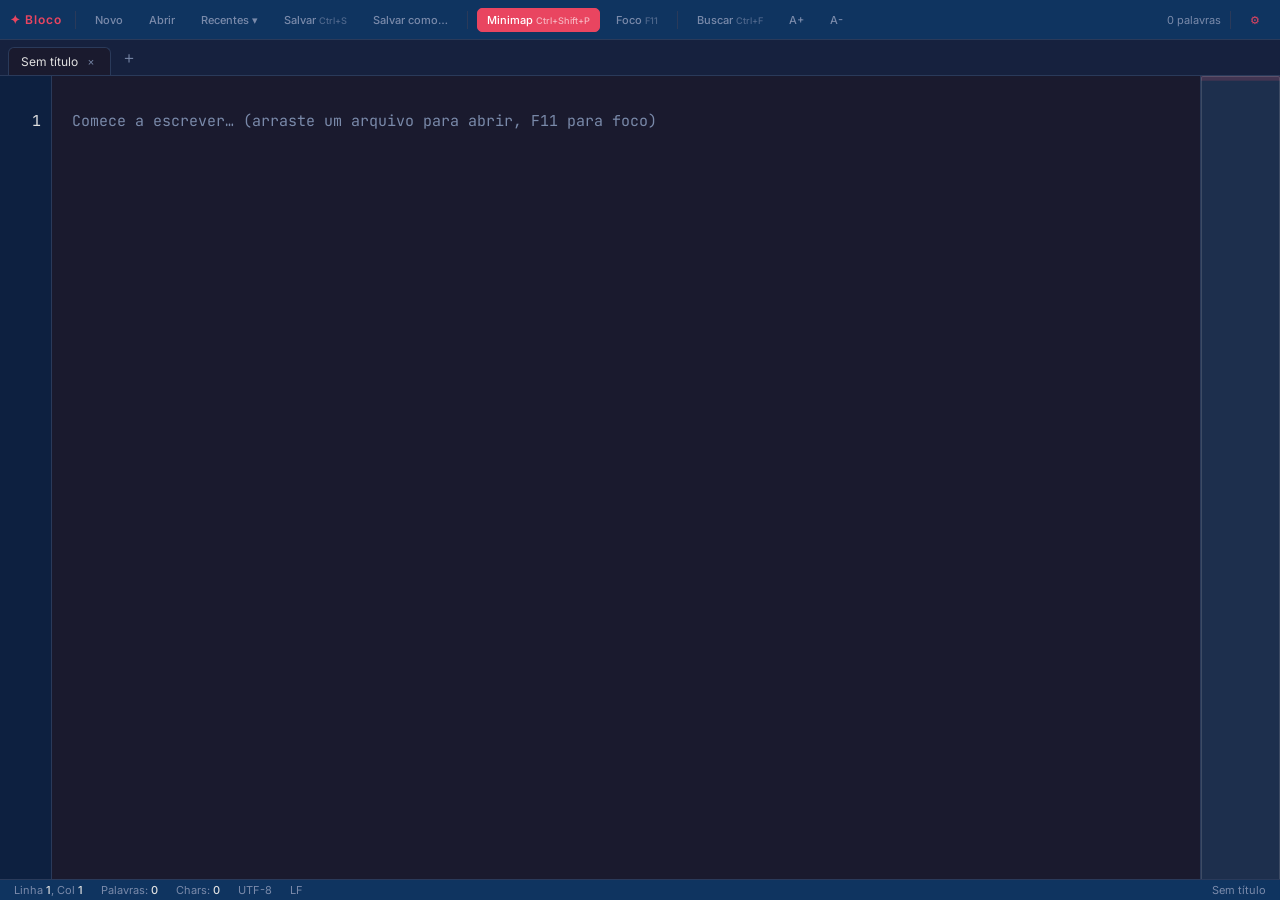
<file: index.html>
<!DOCTYPE html>
<html lang="pt-BR">
<head>
    <meta charset="UTF-8">
    <meta name="viewport" content="width=device-width, initial-scale=1.0">
    <meta name="description" content="Bloco de notas personalizável com abas, minimap, temas e chips de link.">
    <meta name="theme-color" content="#0f3460">
    <title>Bloco</title>
    <link rel="icon" href="icons/icon-192.png" type="image/png">
    <link rel="manifest" href="manifest.webmanifest">
    <link rel="preconnect" href="https://fonts.googleapis.com">
    <link href="https://fonts.googleapis.com/css2?family=JetBrains+Mono:wght@400;500&family=Inter:wght@400;500;600&display=swap" rel="stylesheet">
    <link rel="stylesheet" href="style.css">
</head>
<body>

<!-- TITLEBAR -->
<div class="titlebar">
  <span class="logo">✦ Bloco</span>
  <div class="tb-sep"></div>

  <button class="tbtn" onclick="newTab()" title="Nova aba (Ctrl+T)">Novo</button>
  <button class="tbtn" onclick="openFile()" title="Abrir arquivo (Ctrl+O)">Abrir</button>

  <div class="dropdown-wrap">
    <button class="tbtn" id="recentBtn" onclick="toggleRecent()" aria-haspopup="true" aria-expanded="false">Recentes ▾</button>
    <div id="recentDrop"></div>
  </div>

  <button class="tbtn" onclick="saveFile()">Salvar <small>Ctrl+S</small></button>
  <button class="tbtn" onclick="saveAs()" title="Salvar como (Ctrl+Shift+S)">Salvar como…</button>

  <div class="tb-sep"></div>

  <button class="tbtn active" id="previewBtn" onclick="togglePreview()">Minimap <small>Ctrl+Shift+P</small></button>
  <button class="tbtn" id="focusBtn" onclick="toggleFocus()">Foco <small>F11</small></button>

  <div class="tb-sep"></div>

  <button class="tbtn" onclick="toggleFind()">Buscar <small>Ctrl+F</small></button>
  <button class="tbtn" onclick="changeFontSize(1)" title="Aumentar fonte" aria-label="Aumentar fonte">A+</button>
  <button class="tbtn" onclick="changeFontSize(-1)" title="Diminuir fonte" aria-label="Diminuir fonte">A-</button>

  <div class="spacer"></div>
  <button class="tbtn accent" id="installBtn" onclick="installApp()" hidden title="Instalar como aplicativo do computador">⬇ Instalar app</button>
  <span class="wc-display" id="wcTop">0 palavras</span>
  <div class="tb-sep"></div>
  <button class="tbtn accent" onclick="toggleSettings()" title="Configurações (Ctrl+,)" aria-label="Configurações">⚙</button>
</div>

<!-- TABS -->
<div class="tabbar" id="tabbar">
  <button class="new-tab-btn" onclick="newTab()" title="Nova aba (Ctrl+T)" aria-label="Nova aba">＋</button>
</div>

<!-- FIND BAR -->
<div id="findbar" role="search">
  <input id="findInput" placeholder="Buscar…" aria-label="Buscar" oninput="doFind()" onkeydown="findKey(event)">
  <input id="replaceInput" placeholder="Substituir por…" aria-label="Substituir por" onkeydown="replaceKey(event)">
  <button class="find-btn" onclick="doReplace()" title="Substituir (Enter no campo)">Substituir</button>
  <button class="find-btn" onclick="doReplaceAll()" title="Substituir tudo (Ctrl+Enter no campo)">Tudo</button>
  <label title="Diferenciar maiúsculas/minúsculas"><input type="checkbox" id="caseCk" onchange="doFind()"> Aa</label>
  <label title="Palavra inteira"><input type="checkbox" id="wordCk" onchange="doFind()"> Palavra</label>
  <span class="match-info" id="matchInfo" aria-live="polite"></span>
  <button class="tbtn" onclick="prevMatch()" title="Anterior (Shift+Enter)" aria-label="Resultado anterior">↑</button>
  <button class="tbtn" onclick="nextMatch()" title="Próximo (Enter)" aria-label="Próximo resultado">↓</button>
  <button class="tbtn" onclick="toggleFind(false)" title="Fechar (Esc)" aria-label="Fechar busca">✕</button>
</div>

<!-- MAIN -->
<div class="main">
  <div class="editor-pane" id="editorPane">
    <div class="gutter" id="gutter" aria-hidden="true"></div>
    <div id="editor-wrap">
      <div id="editor"
        class="is-empty"
        contenteditable="true"
        role="textbox"
        aria-multiline="true"
        aria-label="Editor de texto"
        spellcheck="true"
        data-placeholder="Comece a escrever… (arraste um arquivo para abrir, F11 para foco)"
      ></div>
    </div>
    <div id="minimap" aria-hidden="true">
      <canvas id="minimapCanvas"></canvas>
      <div id="minimap-viewport"></div>
    </div>
  </div>
</div>

<!-- STATUS BAR -->
<div class="statusbar">
  <span>Linha <b id="sLine">1</b>, Col <b id="sCol">1</b> <span id="sSel"></span></span>
  <span>Palavras: <b id="sWords">0</b></span>
  <span>Chars: <b id="sChars">0</b></span>
  <span id="sEncoding">UTF-8</span>
  <span id="sEol">LF</span>
  <span id="sFile" class="status-file">Sem título</span>
</div>

<!-- SETTINGS -->
<div id="settings" aria-label="Configurações">
  <button class="panel-close" onclick="toggleSettings(false)" aria-label="Fechar configurações">✕</button>

  <div>
    <div class="panel-title">Tema</div>
    <div class="theme-grid" id="themeGrid"></div>
  </div>

  <div>
    <div class="panel-title">Cores</div>
    <div class="sg">
      <div class="slabel">Fundo</div>
      <div class="color-row">
        <input type="color" id="cBg" oninput="setCustomColor('--bg',this.value)">
        <span>Cor de fundo do editor</span>
      </div>
      <div class="slabel">Texto</div>
      <div class="color-row">
        <input type="color" id="cText" oninput="setCustomColor('--text',this.value)">
        <span>Cor do texto</span>
      </div>
      <div class="slabel">Destaque</div>
      <div class="color-row">
        <input type="color" id="cAccent" oninput="setCustomColor('--accent',this.value)">
        <span>Cor de destaque</span>
      </div>
    </div>
  </div>

  <div>
    <div class="panel-title">Tipografia</div>
    <div class="sg">
      <div class="slabel">Fonte do editor</div>
      <select id="fontSel" onchange="applyFont()">
        <option value="'JetBrains Mono', monospace">JetBrains Mono</option>
        <option value="'Courier New', monospace">Courier New</option>
        <option value="'Inter', sans-serif">Inter</option>
        <option value="Georgia, serif">Georgia</option>
        <option value="system-ui, sans-serif">Sistema</option>
      </select>

      <div class="slabel">Tamanho: <b id="fsVal">15</b>px</div>
      <input type="range" min="11" max="28" value="15" id="fsRange" oninput="applyFontSize(this.value)" aria-label="Tamanho da fonte">

      <div class="slabel">Espaçamento entre linhas: <b id="lhVal">1.75</b></div>
      <input type="range" min="120" max="300" step="5" value="175" id="lhRange" oninput="applyLineHeight(this.value)" aria-label="Espaçamento entre linhas">
    </div>
  </div>

  <div>
    <div class="panel-title">Editor</div>
    <div class="sg">
      <div class="tog-row">
        <span class="slabel">Quebra de linha automática <small>(Alt+Z)</small></span>
        <label class="tog"><input type="checkbox" id="wrapTgl" onchange="toggleWrap()"><span class="sl"></span></label>
      </div>
      <div class="tog-row">
        <span class="slabel">Verificação ortográfica</span>
        <label class="tog"><input type="checkbox" id="spellTgl" checked onchange="toggleSpell()"><span class="sl"></span></label>
      </div>
      <div class="tog-row">
        <span class="slabel" title="Guarda as abas abertas neste navegador e as restaura ao reabrir">Restaurar abas ao reabrir</span>
        <label class="tog"><input type="checkbox" id="sessionTgl" checked onchange="toggleSession()"><span class="sl"></span></label>
      </div>
      <div class="tog-row">
        <span class="slabel">Números de linha</span>
        <label class="tog"><input type="checkbox" id="lnTgl" checked onchange="toggleLineNumbers()"><span class="sl"></span></label>
      </div>
      <div class="tog-row">
        <span class="slabel" title="Os títulos das páginas são buscados via allorigins.win">Links como chips</span>
        <label class="tog"><input type="checkbox" id="chipTgl" onchange="toggleLinkChips()"><span class="sl"></span></label>
      </div>
    </div>
  </div>
</div>

<input type="file" id="fileInput" multiple onchange="handleOpen(event)">
<div id="notif" role="status" aria-live="polite"></div>

<script src="utils.js"></script>
<script src="main.js"></script>

</body>
</html>
</file>
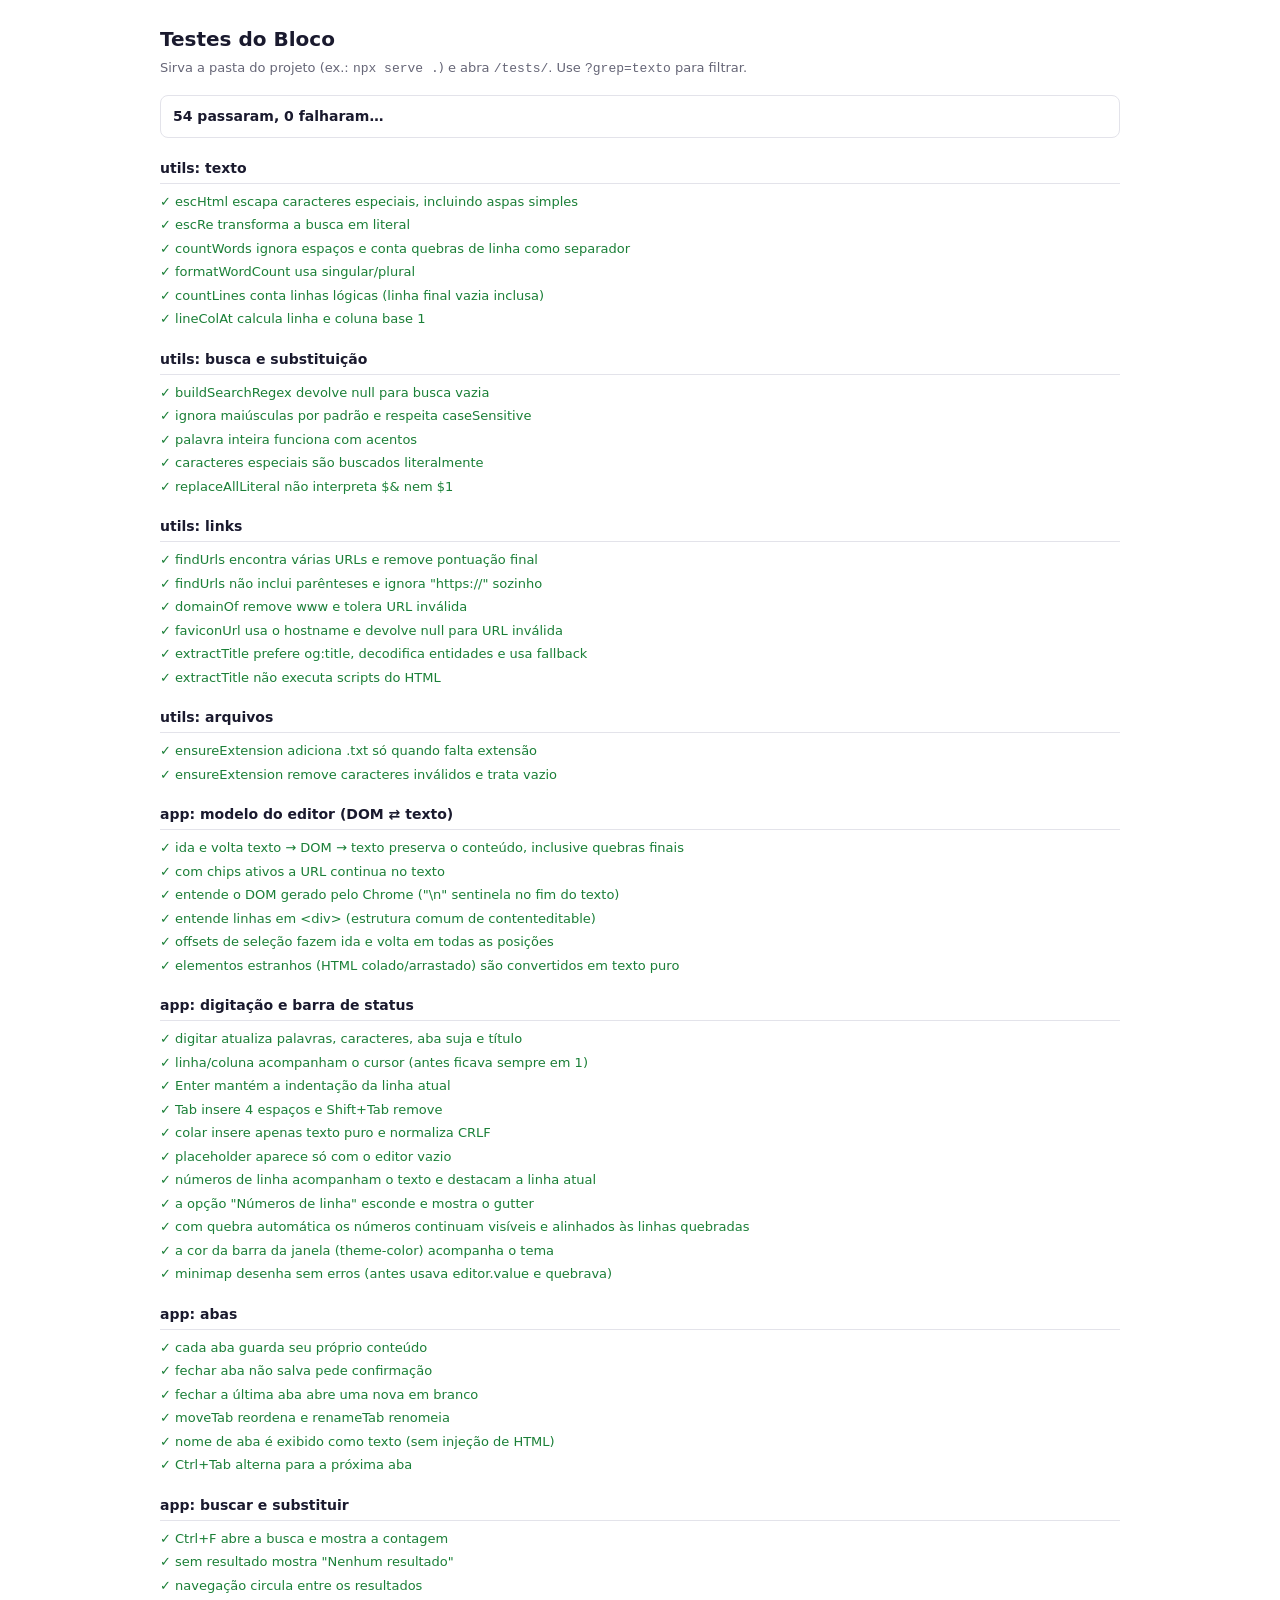
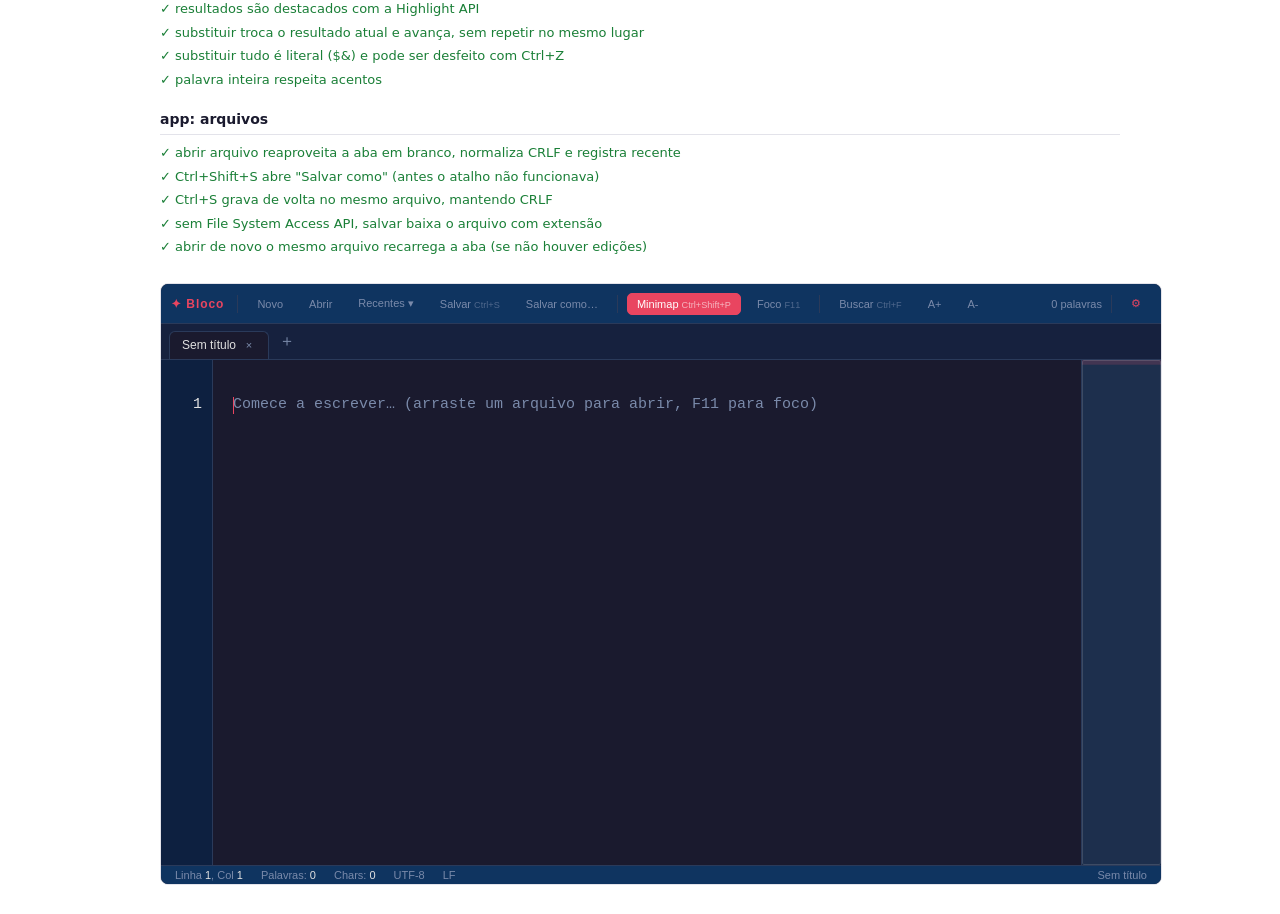
<file: tests/index.html>
<!DOCTYPE html>
<html lang="pt-BR">
<head>
  <meta charset="UTF-8">
  <meta name="viewport" content="width=device-width, initial-scale=1.0">
  <title>Testes — Bloco</title>
  <style>
    :root { --bg:#ffffff; --text:#1a1a2e; --muted:#667; --ok:#1a7f37; --bad:#c62828; --line:#e3e3ea; }
    @media (prefers-color-scheme: dark) {
      :root { --bg:#16161e; --text:#e0e0e0; --muted:#8a8aa0; --ok:#4ade80; --bad:#f87171; --line:#2a2a38; }
    }
    body { margin:0; padding:24px 16px; background:var(--bg); color:var(--text);
           font:14px/1.5 system-ui, sans-serif; max-width:960px; margin-inline:auto; }
    h1 { font-size:20px; margin:0 0 4px; }
    p.hint { color:var(--muted); margin:0 0 16px; font-size:13px; }
    #summary { font-weight:600; padding:10px 12px; border:1px solid var(--line); border-radius:8px; margin-bottom:20px; }
    #summary.pass { color:var(--ok); border-color:var(--ok); }
    #summary.fail { color:var(--bad); border-color:var(--bad); }
    h2 { font-size:14px; margin:18px 0 6px; padding-bottom:4px; border-bottom:1px solid var(--line); }
    .test { padding:2px 0; font-size:13px; }
    .test.pass { color:var(--ok); }
    .test.fail { color:var(--bad); font-weight:600; }
    .test pre { font-weight:400; white-space:pre-wrap; font-size:12px; color:var(--text);
                background:color-mix(in srgb, var(--bad) 10%, transparent); padding:8px; border-radius:6px; }
    /* o app roda dentro deste iframe durante os testes de integração */
    #app { width:1000px; height:600px; border:1px solid var(--line); border-radius:8px; margin-top:24px; }
  </style>
</head>
<body>
  <h1>Testes do Bloco</h1>
  <p class="hint">Sirva a pasta do projeto (ex.: <code>npx serve .</code>) e abra <code>/tests/</code>. Use <code>?grep=texto</code> para filtrar.</p>
  <div id="summary">Rodando…</div>
  <div id="results"></div>
  <iframe id="app" title="App em teste"></iframe>

  <script src="../utils.js"></script>
  <script src="runner.js"></script>
  <script src="utils.test.js"></script>
  <script src="app.test.js"></script>
  <script>runTests();</script>
</body>
</html>
</file>
<file: style.css>
* { margin:0; padding:0; box-sizing:border-box; }

:root {
  --bg:       #1a1a2e;
  --surface:  #16213e;
  --bar:      #0f3460;
  --gutter:   #0d2040;
  --text:     #e0e0e0;
  --muted:    #7a8aaa;
  --accent:   #e94560;
  --border:   #2a3a5a;
  --ln-text:  #4a6080;
  --sel:      color-mix(in srgb, var(--accent) 28%, transparent);
  --font:     'JetBrains Mono', monospace;
  --fs:       15px;
  --lh:       1.75;
  --pad:      32px;
}

html, body { height:100%; overflow:hidden; }

body {
  font-family: 'Inter', sans-serif;
  background: var(--bg);
  color: var(--text);
  display: flex;
  flex-direction: column;
}

/* ══════════════ TITLEBAR ══════════════ */
.titlebar {
  background: var(--bar);
  border-bottom: 1px solid var(--border);
  display: flex;
  align-items: center;
  gap: 6px;
  padding: 0 10px;
  height: 40px;
  flex-shrink: 0;
  user-select: none;
}

.logo { font-size:12px; font-weight:600; color:var(--accent); letter-spacing:.08em; margin-right:4px; white-space:nowrap; }

.tb-sep { width:1px; height:18px; background:var(--border); margin:0 3px; }

.tbtn {
  background: transparent;
  border: 1px solid transparent;
  color: var(--muted);
  padding: 4px 9px;
  border-radius: 5px;
  cursor: pointer;
  font-size: 11px;
  font-family: 'Inter', sans-serif;
  font-weight: 500;
  transition: all .15s;
  white-space: nowrap;
}
.tbtn:hover { background:var(--border); color:var(--text); border-color:var(--border); }
.tbtn.accent { color:var(--accent); }
.tbtn.active { background:var(--accent); color:#fff; border-color:var(--accent); }
.tbtn small { opacity:.6; }

button:focus-visible, select:focus-visible, input:focus-visible + .sl {
  outline: 2px solid var(--accent);
  outline-offset: 1px;
}

.spacer { flex:1; }

.wc-display { font-size:11px; color:var(--muted); white-space:nowrap; }

/* ══════════════ TABS ══════════════ */
.tabbar {
  background: var(--surface);
  border-bottom: 1px solid var(--border);
  display: flex;
  align-items: flex-end;
  padding: 0 8px;
  gap: 2px;
  overflow-x: auto;
  flex-shrink: 0;
  height: 36px;
}
.tabbar::-webkit-scrollbar { height:3px; }
.tabbar::-webkit-scrollbar-thumb { background:var(--border); border-radius:2px; }

.tab {
  display: flex;
  align-items: center;
  gap: 6px;
  padding: 6px 12px 7px;
  border-radius: 6px 6px 0 0;
  border: 1px solid transparent;
  border-bottom: none;
  cursor: pointer;
  font-size: 12px;
  color: var(--muted);
  white-space: nowrap;
  transition: all .15s;
  position: relative;
  bottom: -1px;
  background: transparent;
  max-width: 160px;
}
.tab:hover { color:var(--text); background:var(--bg); }
.tab.active {
  background: var(--bg);
  color: var(--text);
  border-color: var(--border);
  border-bottom-color: var(--bg);
}
.tab .tab-name { overflow:hidden; text-overflow:ellipsis; }
.tab .dirty { color:var(--accent); font-size:10px; }
.tab .close-tab {
  width:14px; height:14px;
  border-radius:3px;
  border:none;
  background:transparent;
  color:var(--muted);
  cursor:pointer;
  font-size:11px;
  line-height:14px;
  text-align:center;
  padding:0;
  flex-shrink:0;
  transition:all .1s;
}
.tab .close-tab:hover { background:var(--accent); color:#fff; }
.tab.dragging {
  opacity: .4;
  cursor: grabbing;
}
.tab.drag-over {
  border-left: 2px solid var(--accent);
}

.new-tab-btn {
  background:transparent;
  border:none;
  color:var(--muted);
  cursor:pointer;
  font-size:16px;
  padding:4px 8px;
  border-radius:5px;
  line-height:1;
  flex-shrink:0;
  align-self:center;
}
.new-tab-btn:hover { color:var(--text); background:var(--border); }

/* ══════════════ FIND BAR ══════════════ */
#findbar {
  display: none;
  background: var(--surface);
  border-bottom: 1px solid var(--border);
  padding: 5px 12px;
  gap: 7px;
  align-items: center;
  flex-wrap: wrap;
  flex-shrink: 0;
}
#findbar.show { display:flex; }
#findbar input:not([type=checkbox]) {
  background: var(--bg);
  border: 1px solid var(--border);
  color: var(--text);
  padding: 4px 10px;
  border-radius: 5px;
  font-size: 12px;
  font-family: 'Inter', sans-serif;
  outline: none;
  width: 160px;
}
#findbar input:focus { border-color:var(--accent); }
#findbar.no-match #findInput { border-color:#d9534f; }

/* resultados da busca (CSS Custom Highlight API) */
::highlight(find-match)   { background-color: color-mix(in srgb, var(--accent) 30%, transparent); }
::highlight(find-current) { background-color: var(--accent); color: #fff; }
#findbar input[type=checkbox] { accent-color:var(--accent); margin:0; }
#findbar label { font-size:11px; color:var(--muted); display:flex; align-items:center; gap:4px; cursor:pointer; }
.match-info { font-size:11px; color:var(--muted); min-width:65px; }
.find-btn {
  background:transparent; border:1px solid var(--border); color:var(--text);
  padding:3px 9px; border-radius:5px; cursor:pointer; font-size:11px;
  font-family:'Inter',sans-serif; transition:all .15s;
}
.find-btn:hover { background:var(--accent); border-color:var(--accent); color:#fff; }

/* ══════════════ MAIN AREA ══════════════ */
.main {
  flex: 1;
  display: flex;
  overflow: hidden;
  position: relative;
}

/* ── EDITOR PANE ── */
.editor-pane {
  flex: 1;
  display: flex;
  overflow: hidden;
  transition: all .3s;
}

/* line numbers */
.gutter {
  background: var(--gutter);
  border-right: 1px solid var(--border);
  padding: 0;
  font-family: var(--font);
  font-size: var(--fs);
  line-height: var(--lh);
  color: var(--ln-text);
  text-align: right;
  user-select: none;
  overflow: hidden;
  flex-shrink: 0;
  min-width: 52px;
  padding-top: var(--pad);
  padding-left: 10px;
  padding-right: 10px;
  /* sobra no fim para acompanhar o scroll máximo do editor (padding + barra horizontal) */
  padding-bottom: calc(var(--pad) + 24px);
}
.gutter-line { display:block; }
.gutter-line.current { color:var(--text); }
body.no-line-numbers .gutter { display:none; }

/* cópia invisível usada para medir linhas quebradas (quebra automática) */
.wrap-mirror {
  position: absolute; top: 0; left: 0;
  visibility: hidden; pointer-events: none;
  font-family: var(--font); font-size: var(--fs); line-height: var(--lh);
  white-space: pre-wrap; overflow-wrap: anywhere; tab-size: 4;
}

/* ── EDITOR WRAP ── */
#editor-wrap {
  flex: 1;
  overflow: hidden;
  display: flex;
}

/* editor — contenteditable */
#editor {
  flex: 1;
  background: var(--bg);
  color: var(--text);
  border: none;
  outline: none;
  padding: var(--pad) 40px var(--pad) 20px;
  font-family: var(--font);
  font-size: var(--fs);
  line-height: var(--lh);
  caret-color: var(--accent);
  tab-size: 4;
  transition: background .3s, color .3s;
  overflow-y: auto;
  overflow-x: auto;
  white-space: pre;
  word-break: normal;
  cursor: text;
}
#editor.is-empty::before {
  content: attr(data-placeholder);
  color: var(--muted);
  pointer-events: none;
  position: absolute;
}
#editor::selection, #editor *::selection { background: var(--sel); }
#editor::-webkit-scrollbar { width:6px; height:6px; }
#editor::-webkit-scrollbar-track { background:transparent; }
#editor::-webkit-scrollbar-thumb { background:var(--border); border-radius:3px; }
#editor::-webkit-scrollbar-thumb:hover { background:var(--muted); }
body.wrap-on #editor { white-space: pre-wrap; overflow-wrap: anywhere; }

/* ── LINK CHIP ── */
.link-chip {
  display: inline-flex;
  align-items: center;
  gap: 5px;
  pointer-events: all;
  cursor: pointer;
  text-decoration: none;
  vertical-align: middle;
  position: relative;
  top: -1px;

  background: linear-gradient(135deg,
    color-mix(in srgb, var(--accent) 18%, var(--bg)),
    color-mix(in srgb, var(--accent) 8%, var(--surface))
  );
  border: 1px solid color-mix(in srgb, var(--accent) 35%, transparent);
  border-radius: 6px;
  padding: 1px 8px 1px 5px;
  font-size: .82em;
  font-family: 'Inter', sans-serif;
  font-weight: 500;
  color: var(--text);
  max-width: 260px;
  overflow: hidden;
  white-space: nowrap;
  text-overflow: ellipsis;
  box-shadow: 0 1px 6px rgba(0,0,0,.25),
              inset 0 1px 0 rgba(255,255,255,.05);
  transition: border-color .15s, background .15s, box-shadow .15s;
  line-height: 1.6;
}
.link-chip:hover {
  border-color: var(--accent);
  box-shadow: 0 0 0 2px color-mix(in srgb, var(--accent) 25%, transparent),
              0 2px 10px rgba(0,0,0,.3);
}
.link-chip .chip-favicon {
  width: 12px; height: 12px;
  border-radius: 2px;
  object-fit: contain;
  flex-shrink: 0;
}
.link-chip .chip-icon {
  width: 13px; height: 13px;
  border-radius: 3px;
  flex-shrink: 0;
  display: flex; align-items: center; justify-content: center;
  font-size: 10px;
  background: color-mix(in srgb, var(--accent) 20%, transparent);
  color: var(--accent);
}
.link-chip .chip-title {
  overflow: hidden;
  text-overflow: ellipsis;
  color: var(--text);
  letter-spacing: .01em;
}
.link-chip .chip-domain {
  font-size: .78em;
  color: var(--muted);
  flex-shrink: 0;
}

/* tooltip on hover */
.link-chip::after {
  content: attr(data-url);
  position: absolute;
  bottom: calc(100% + 6px);
  left: 0;
  background: var(--bar);
  border: 1px solid var(--border);
  color: var(--muted);
  font-size: 10px;
  padding: 3px 8px;
  border-radius: 5px;
  white-space: nowrap;
  max-width: 320px;
  overflow: hidden;
  text-overflow: ellipsis;
  pointer-events: none;
  opacity: 0;
  transform: translateY(4px);
  transition: opacity .15s, transform .15s;
  z-index: 100;
  font-family: 'JetBrains Mono', monospace;
}
.link-chip:hover::after {
  opacity: 1;
  transform: translateY(0);
}

/* focus mode */
body.focus-mode #editor { max-width:760px; margin:0 auto; }
body.focus-mode .gutter { display:none; }

/* ── MINIMAP ── */
#minimap {
  width: 80px;
  flex-shrink: 0;
  background: var(--gutter);
  border-left: 1px solid var(--border);
  position: relative;
  overflow: hidden;
  cursor: pointer;
  user-select: none;
}
#minimap canvas {
  display: block;
  width: 100%;
  height: 100%;
  image-rendering: pixelated;
}
#minimap-viewport {
  position: absolute;
  left: 0; right: 0;
  /* baseado na cor do texto para funcionar em temas claros e escuros */
  background: color-mix(in srgb, var(--text) 8%, transparent);
  border: 1px solid color-mix(in srgb, var(--text) 16%, transparent);
  border-radius: 2px;
  pointer-events: none;
}

/* arrastar arquivo para abrir */
body.drop-target .main::after {
  content: 'Solte para abrir';
  position: absolute; inset: 12px;
  display: flex; align-items: center; justify-content: center;
  border: 2px dashed var(--accent);
  border-radius: 10px;
  background: color-mix(in srgb, var(--bg) 85%, transparent);
  color: var(--accent);
  font-size: 15px; font-weight: 600;
  pointer-events: none;
  z-index: 50;
}

/* ══════════════ SETTINGS PANEL ══════════════ */
#settings {
  position: fixed;
  top:0; right:-340px;
  width:320px; height:100vh;
  background:var(--surface);
  border-left:1px solid var(--border);
  padding:20px 18px;
  transition:right .3s cubic-bezier(.4,0,.2,1);
  z-index:200;
  overflow-y:auto;
  display:flex; flex-direction:column; gap:20px;
}
#settings.open { right:0; }
#settings::-webkit-scrollbar { width:4px; }
#settings::-webkit-scrollbar-thumb { background:var(--border); border-radius:2px; }

.panel-title { font-size:11px; font-weight:600; color:var(--accent); letter-spacing:.1em; text-transform:uppercase; margin-bottom:8px; }
.sg { display:flex; flex-direction:column; gap:9px; }
.slabel { font-size:11px; color:var(--muted); }

.theme-grid { display:grid; grid-template-columns:repeat(3,1fr); gap:6px; }
.tchip {
  border-radius:7px; padding:9px 5px; font-size:10px; text-align:center;
  cursor:pointer; border:2px solid transparent;
  transition:border-color .15s, transform .12s;
  font-family:'Inter',sans-serif; font-weight:500; line-height:1.2;
}
button.tchip { border-color:var(--border); }
.tchip:hover { transform:scale(1.05); }
.tchip.on { border-color:var(--accent) !important; }

input[type=range] {
  -webkit-appearance:none; width:100%; height:3px;
  border-radius:3px; background:var(--border); outline:none; cursor:pointer;
}
input[type=range]::-webkit-slider-thumb {
  -webkit-appearance:none; width:13px; height:13px;
  border-radius:50%; background:var(--accent); cursor:pointer;
}

select {
  background:var(--bg); border:1px solid var(--border); color:var(--text);
  padding:6px 9px; border-radius:5px; font-size:12px;
  font-family:'Inter',sans-serif; outline:none; cursor:pointer; width:100%;
}
select:focus { border-color:var(--accent); }

.color-row { display:flex; align-items:center; gap:9px; }
.color-row input[type=color] {
  width:32px; height:26px; border:1px solid var(--border);
  border-radius:4px; padding:2px; background:var(--bg); cursor:pointer;
}
.color-row span { font-size:11px; color:var(--muted); }

.tog-row { display:flex; align-items:center; justify-content:space-between; }
.tog { position:relative; width:36px; height:19px; }
.tog input { opacity:0; width:0; height:0; }
.tog .sl {
  position:absolute; inset:0; background:var(--border);
  border-radius:19px; cursor:pointer; transition:background .2s;
}
.tog .sl::before {
  content:''; position:absolute; left:3px; top:3px;
  width:13px; height:13px; border-radius:50%;
  background:var(--muted); transition:transform .2s, background .2s;
}
.tog input:checked + .sl { background:var(--accent); }
.tog input:checked + .sl::before { transform:translateX(17px); background:#fff; }

.panel-close {
  position:absolute; top:14px; right:14px;
  background:transparent; border:none; color:var(--muted);
  font-size:16px; cursor:pointer; padding:3px; border-radius:3px;
}
.panel-close:hover { color:var(--text); background:var(--border); }

/* ══════════════ STATUS BAR ══════════════ */
.statusbar {
  background:var(--bar);
  border-top:1px solid var(--border);
  padding:3px 14px;
  display:flex; gap:18px; flex-wrap:wrap;
  font-size:11px; color:var(--muted); flex-shrink:0;
}
.statusbar b { color:var(--text); font-weight:500; }
.statusbar .status-file { margin-left:auto; }

/* ══════════════ RECENT FILES DROPDOWN ══════════════ */
.dropdown-wrap { position:relative; }
#recentDrop {
  position:absolute; top:calc(100% + 4px); left:0;
  background:var(--surface); border:1px solid var(--border);
  border-radius:8px; padding:4px; min-width:220px;
  box-shadow:0 8px 24px rgba(0,0,0,.4);
  z-index:300; display:none;
}
#recentDrop.show { display:block; }
.recent-item, .recent-clear {
  width:100%; background:transparent; border:none; text-align:left;
  font-family:'Inter',sans-serif;
  padding:7px 10px; border-radius:5px; font-size:12px;
  cursor:pointer; color:var(--text); display:flex; justify-content:space-between; align-items:center; gap:8px;
}
.recent-item b { font-weight:500; overflow:hidden; text-overflow:ellipsis; white-space:nowrap; }
.recent-item:hover:not(:disabled), .recent-clear:hover { background:var(--border); }
.recent-item:disabled { cursor:default; opacity:.55; }
.recent-item span { color:var(--muted); font-size:10px; white-space:nowrap; }
.recent-clear { color:var(--muted); font-size:11px; border-top:1px solid var(--border); border-radius:0 0 5px 5px; margin-top:4px; }
.recent-empty { padding:10px; font-size:12px; color:var(--muted); text-align:center; }

/* ══════════════ FOCUS OVERLAY ══════════════ */
body.focus-mode .titlebar,
body.focus-mode .tabbar,
body.focus-mode .statusbar { opacity:0; transition:opacity .3s; }
/* as barras reaparecem quando o mouse passa sobre elas (ou com foco do teclado) */
body.focus-mode .titlebar:hover, body.focus-mode .titlebar:focus-within,
body.focus-mode .tabbar:hover,   body.focus-mode .tabbar:focus-within,
body.focus-mode .statusbar:hover { opacity:1; }

/* ══════════════ NOTIFICATION ══════════════ */
#notif {
  position:fixed; bottom:20px; left:50%; transform:translateX(-50%) translateY(60px);
  background:var(--bar); border:1px solid var(--border); border-radius:8px;
  padding:8px 18px; font-size:12px; color:var(--text);
  box-shadow:0 4px 16px rgba(0,0,0,.4);
  transition:transform .25s cubic-bezier(.4,0,.2,1);
  z-index:500; pointer-events:none; white-space:nowrap;
}
#notif.show { transform:translateX(-50%) translateY(0); }

/* hidden file input */
#fileInput { display:none; }
</file>
